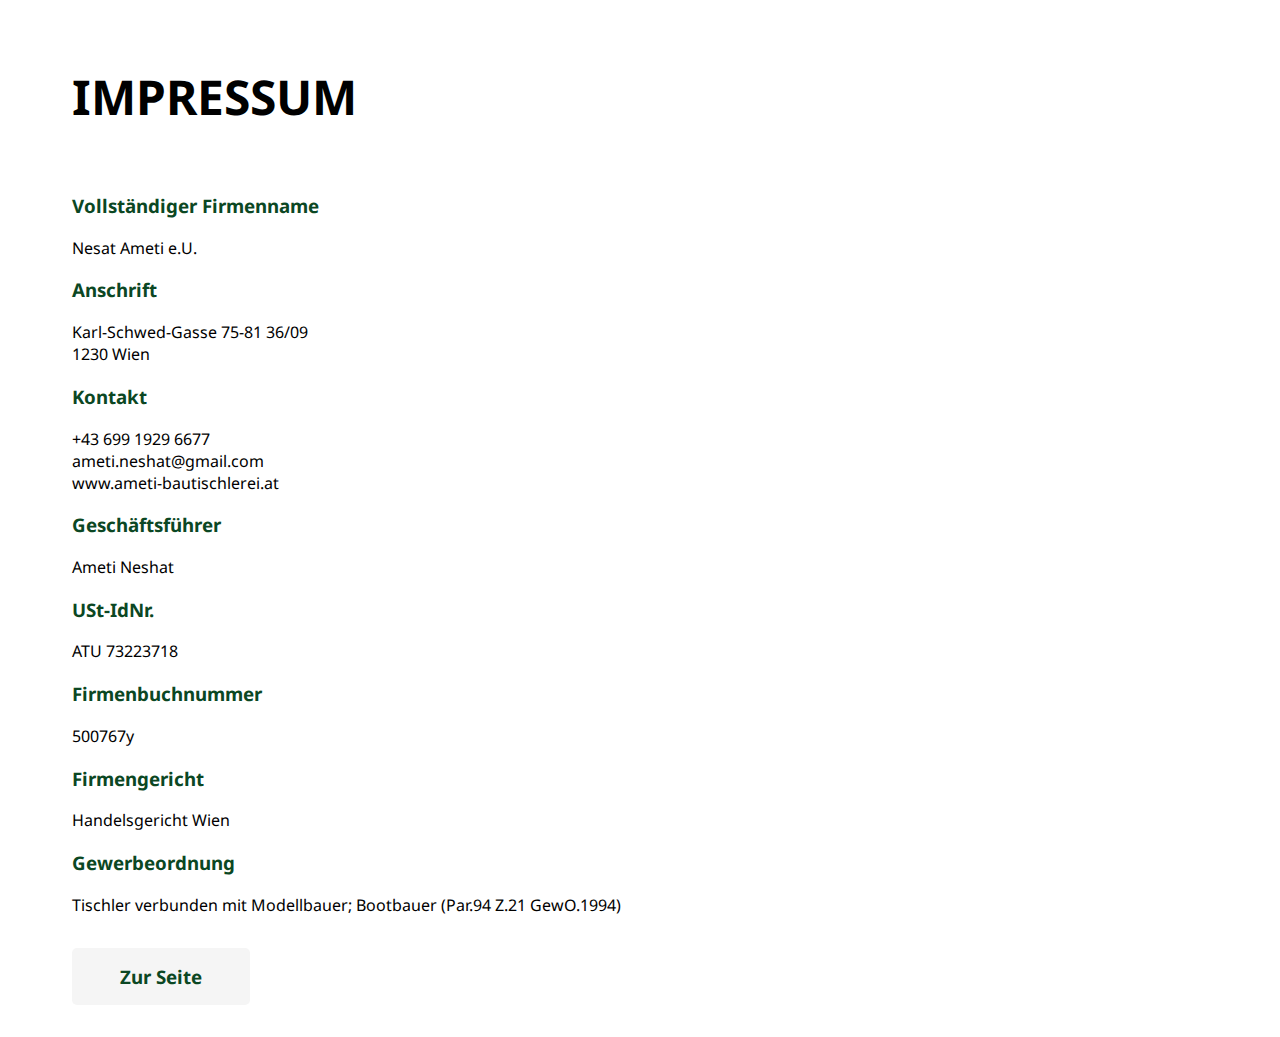
<file: impressum.html>
<!DOCTYPE html>
<html lang="en">

<head>
    <meta charset="UTF-8" />
    <meta http-equiv="X-UA-Compatible" content="IE=edge" />
    <meta name="viewport" content="width=device-width, initial-scale=1.0" />
    <title>Ameti | Impressum</title>
    <style>
        @import url("https://fonts.googleapis.com/css2?family=Noto+Sans&display=swap");

        :root {
            --green: rgb(11, 71, 35);
            --brown: rgb(104, 59, 17);
        }

        body {
            font-family: "Noto Sans", sans-serif;

        }

        h1 {
            margin: 3rem;
            padding: 1rem;
            font-size: 3rem;
            text-transform: uppercase;
        }

        h3 {
            color: var(--green);
            margin-left: 4rem;
        }

        p {
            margin-left: 4rem;
        }

        a {
            color: var(--green);
            text-decoration: none;
            padding: 1rem 3rem;
            border-radius: 5px;
            background-color: whitesmoke;
            font-family: "Noto Sans", sans-serif;

        }
        @media only screen and (min-device-width: 320px) and (max-device-width: 480px) {
            h1, p, h3 {
                margin-left: 2rem;
            }
        }
    </style>
</head>

<body>
    <h1>Impressum</h1>
    <h3>Vollständiger Firmenname</h3>
    <p>Nesat Ameti e.U.</p>
    <h3>Anschrift</h3>
    <p>Karl-Schwed-Gasse 75-81 36/09 <br> 1230 Wien</p>
    <h3>Kontakt</h3>
    <p>+43 699 1929 6677 <br> ameti.neshat@gmail.com <br> www.ameti-bautischlerei.at</p>
    <h3>Geschäftsführer</h3>
    <p>Ameti Neshat</p>
    <h3>USt-IdNr.</h3>
    <p>ATU 73223718</p>
    <h3>Firmenbuchnummer</h3>
    <p>500767y</p>
    <h3>Firmengericht</h3>
    <p>Handelsgericht Wien</p>
    <h3>Gewerbeordnung</h3>
    <p style="margin-bottom: 2rem;">Tischler verbunden mit Modellbauer; Bootbauer (Par.94 Z.21 GewO.1994)</p>
    <div style="margin: 3rem;" class="divider"></div>
    <h3>
        <a href="index.html">Zur Seite</a>
    </h3>
    <div style="margin: 3rem;" class="divider"></div>
    <div style="margin: 3rem; color: var(--green);" class="divider"></div>

</body>

</html>
</file>
